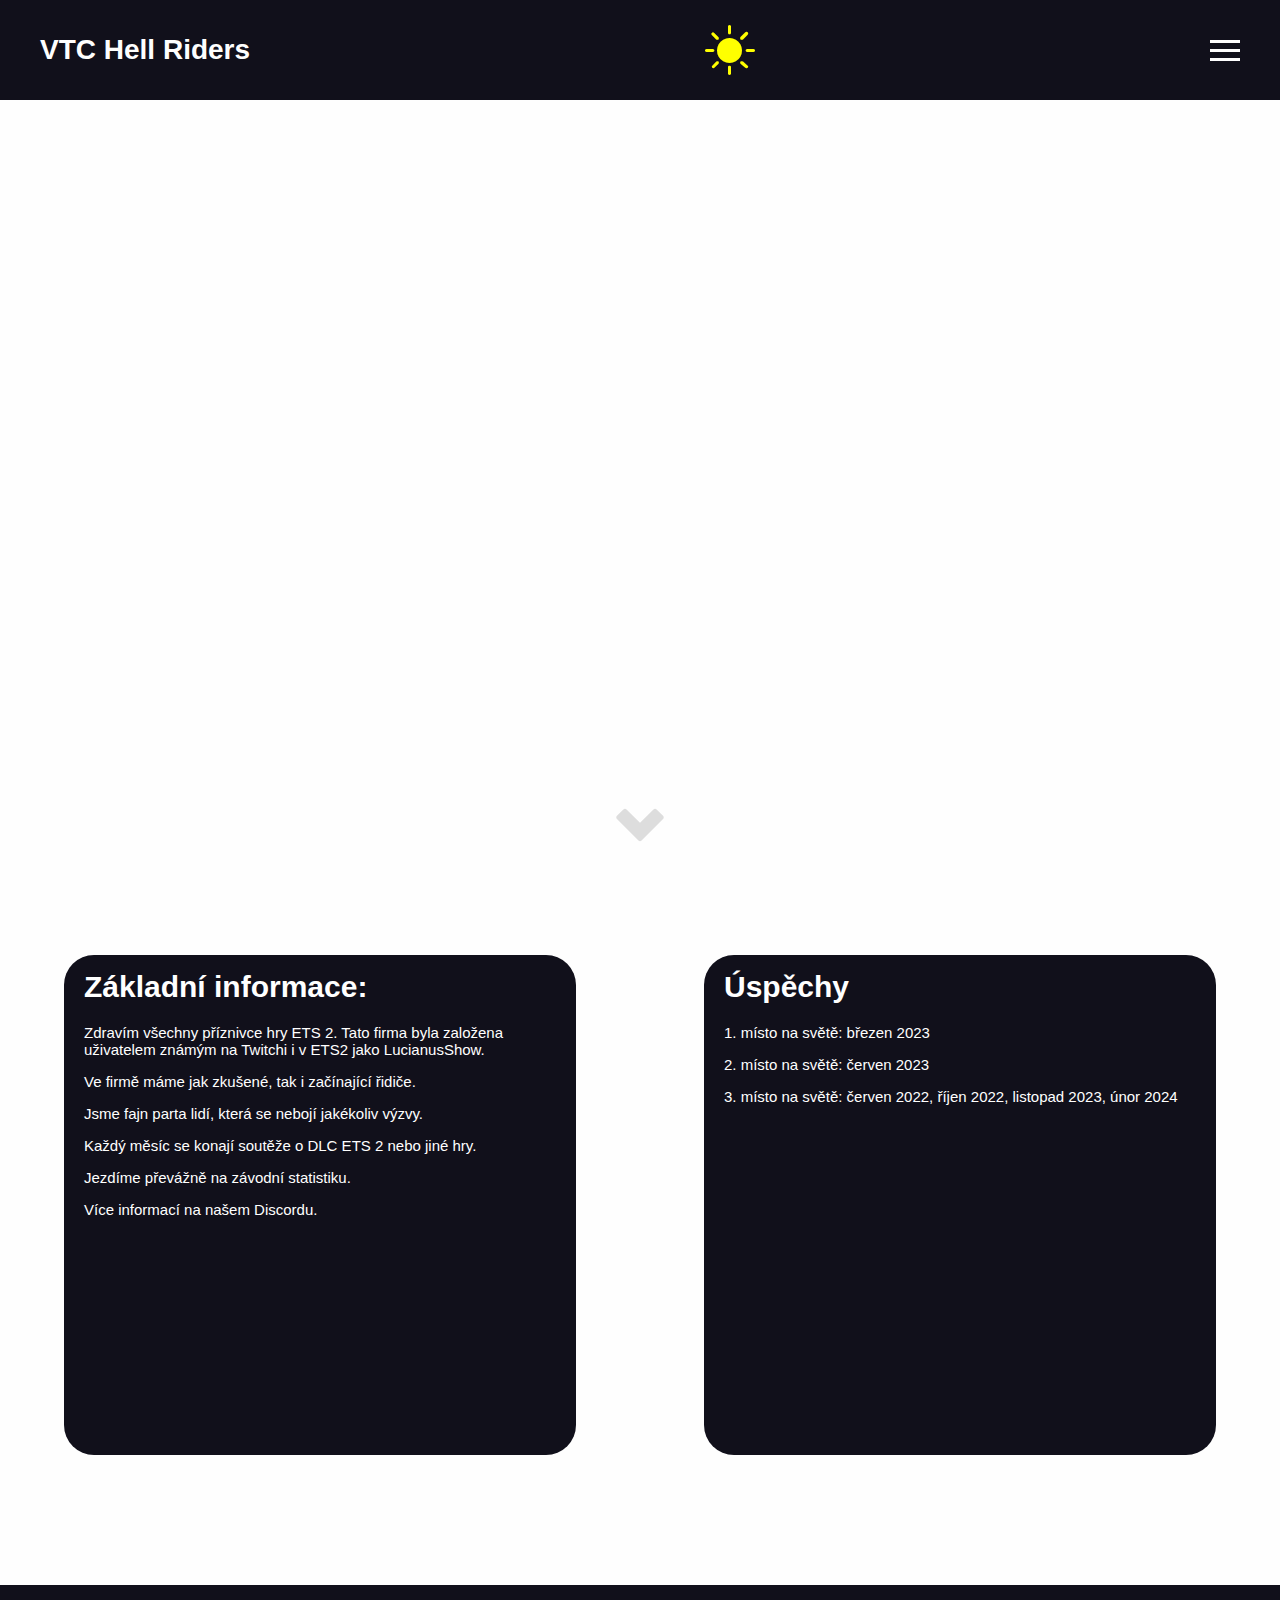
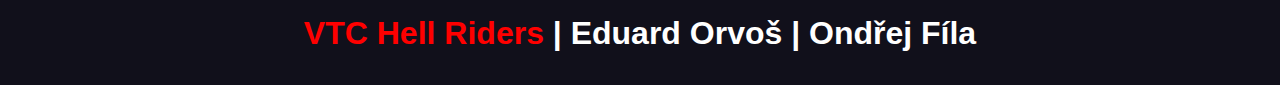
<file: index.html>
<!DOCTYPE html>
<html lang="cz">
<head>
    <meta charset="UTF-8">
    <meta http-equiv="X-UA-Compatible" content="IE=edge">
    <meta name="viewport" content="width=device-width, initial-scale=1.0">
    <link rel="stylesheet" href="./web/css/index.css">
    <link rel="stylesheet" href="./web/css/menu.css">
    <link rel="stylesheet" href="./web/css/animation.css">
    <link rel="stylesheet" href="https://cdn.jsdelivr.net/npm/bootstrap-icons@1.3.0/font/bootstrap-icons.css" />
    <link rel="shortcut icon" href="./web/logos/logovtc.gif" type="image/x-icon">
    <title>VTC Hell Riders</title>
</head>
<body>
    <header>
        <div class="logo"><a href="index.html">VTC Hell Riders</a></div>
        <i class="bi-brightness-high-fill" id="toggleDark"></i>
            <div class="hamburger">
                <div class="line"></div>
                <div class="line"></div>
                <div class="line"></div>
            </div>
            <nav class="nav-bar">
                <ul>
                    <li><a class="active" href="index.html">Úvod</a></li>
                    <li><a href="pravidla.html">Pravidla</a></li>
                    <li><a href="konvoje.html">Konvoje</a></li>
                    <li><a href="kontakty.html">Kontakty</a></li>
                    <li><a href="nabor.html">Nábor</a></li>
                    <div class="cara">
                        <li><a href="galerie.html">Galerie</a></li>
                        <li class="odkaz"><a href="https://discord.gg/nJ6tbtjbPx"><img src="./web/logos/discord.svg"></a></li>
                    </div>
                    <li><a href="https://www.instagram.com/vtc_hell_riders/"><img src="./web/logos/instagram.svg"></a></li>
                    <li><a href="https://trucksbook.eu/company/133784"><img class="tb" src="./web/logos/trucksbook.png"></img></a></li>
                    <li><a href="https://www.twitch.tv/lucianusshow"><img src="./web/logos/twitch.svg"></a></li>
                    <li><a href="https://www.youtube.com/@lucianusshow2942"><img src="./web/logos/youtube.svg"></a></li>
                    <li><a href="https://truckersmp.com/vtc/56889"><img class="tmp" src="./web/logos/tmp.png"></a></li>
                </ul>
            </nav>
    </header>


    <div class="arrow bounce"></div>
        <div class="konvoje" >
            <div class="animace" style="display: none;">
                    <img src="./web/animationFrames/animation1.png">
                    <img src="./web/animationFrames/animation2.jpg">
                    <img src="./web/animationFrames/animation3.jpg">
                    <img src="./web/animationFrames/animation4.png">
                    <img src="./web/animationFrames/animation5.jpg">
            </div>
        </div>

    <div id="flexWrap">
        <div id="firstWrap">
            <div id="informations">
                <h1 class="title">Základní informace: </h1>
                <p>Zdravím všechny příznivce hry ETS 2. Tato firma byla založena uživatelem známým na Twitchi i v ETS2 jako LucianusShow.</p>
                <p>Ve firmě máme jak zkušené, tak i začínající řidiče.</p>
                <p>Jsme fajn parta lidí, která se nebojí jakékoliv výzvy.</p>
                <p>Každý měsíc se konají soutěže o DLC ETS 2 nebo jiné hry.</p>
                <p>Jezdíme převážně na závodní statistiku.</p>
                <p>Více informací na našem Discordu.</p>
            </div>
        </div>
    
        <div id="secondWrap">
            <div id="achievements">
                <h1 class="title">Úspěchy</h1>
                <p>1. místo na světě: březen 2023</p>
                <p>2. místo na světě: červen 2023</p>
                <p>3. místo na světě: červen 2022, říjen 2022, listopad 2023, únor 2024</p>
            </div>
        </div>
    </div>

    <footer id="footer">
        <div>
            <h1 id="footerTitle"><a href="https://trucksbook.eu/company/133784"><span id="odkaz">VTC Hell Riders</span></a> | Eduard Orvoš | Ondřej Fíla</h1>
        </div>
    </footer>
    <script src="./web/js/main.js"></script>
    <script src="./web/js/index.js"></script>
</body>
</html>
</file>
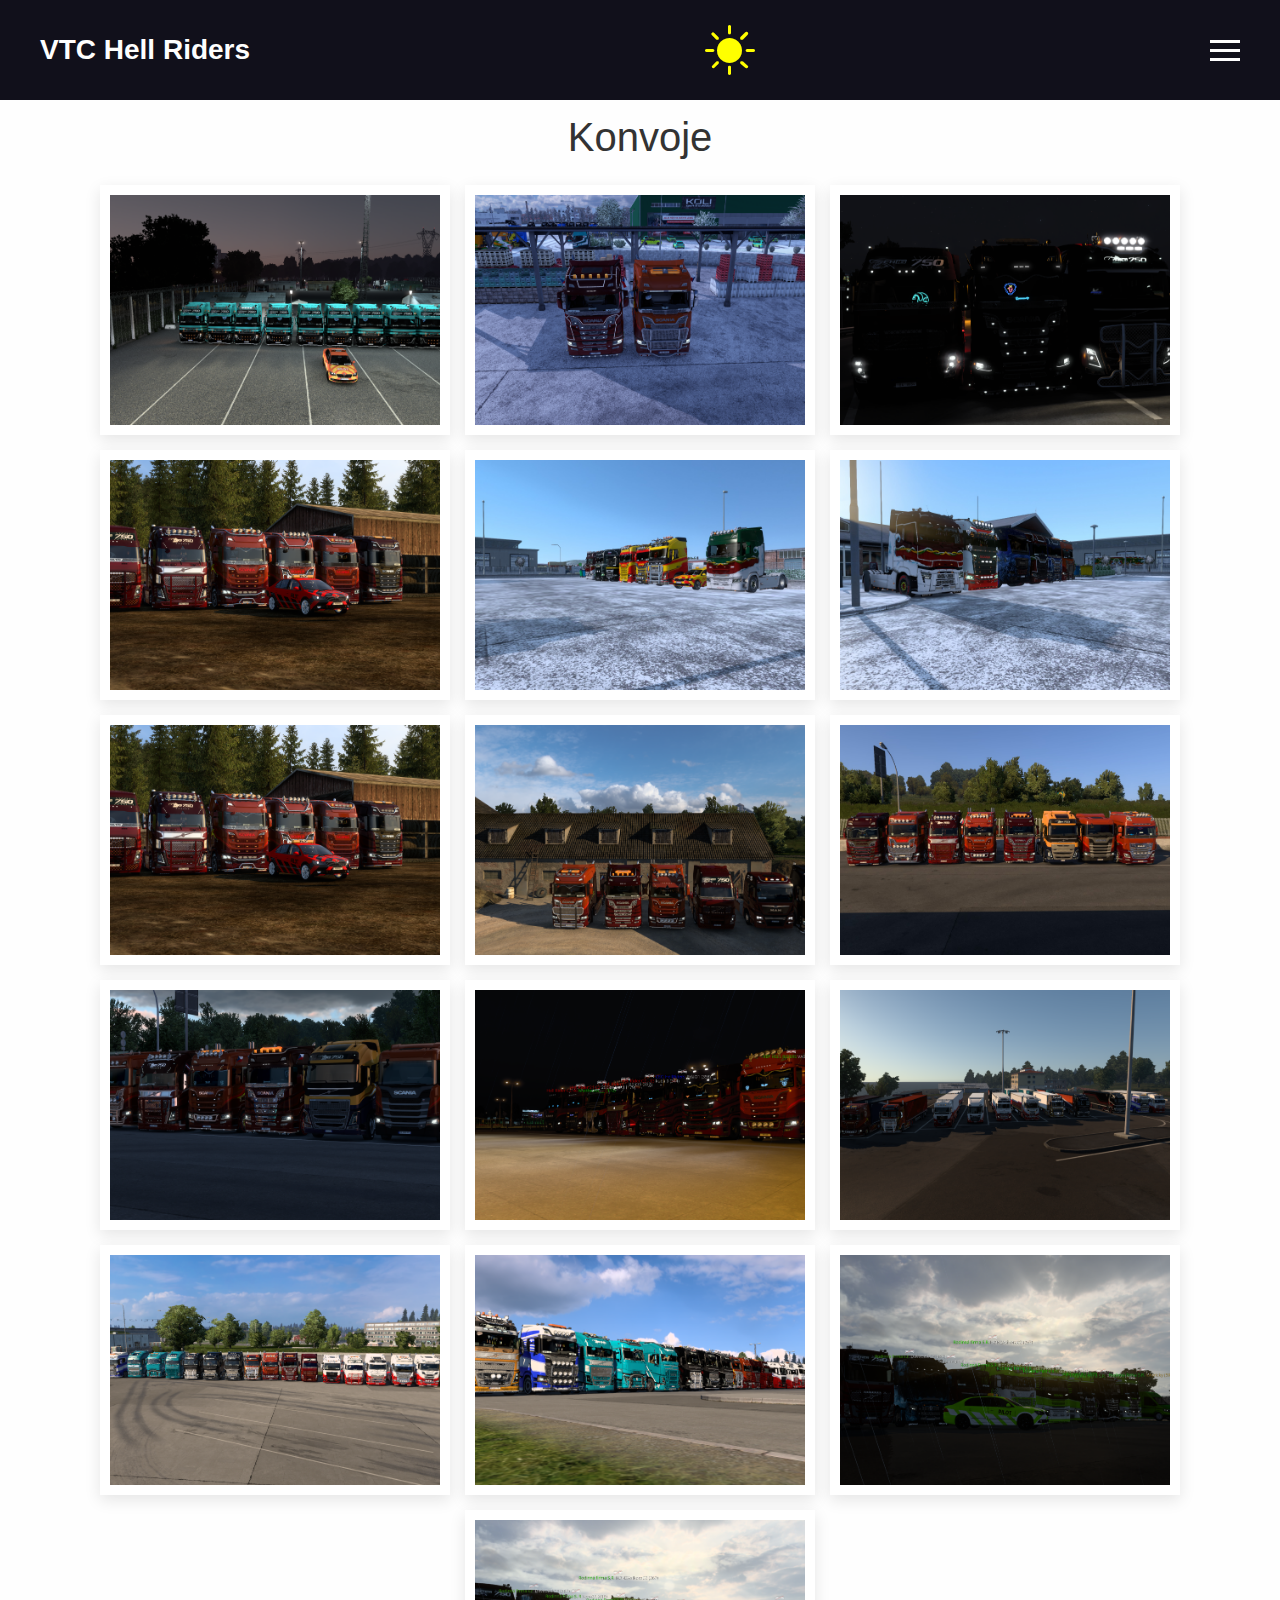
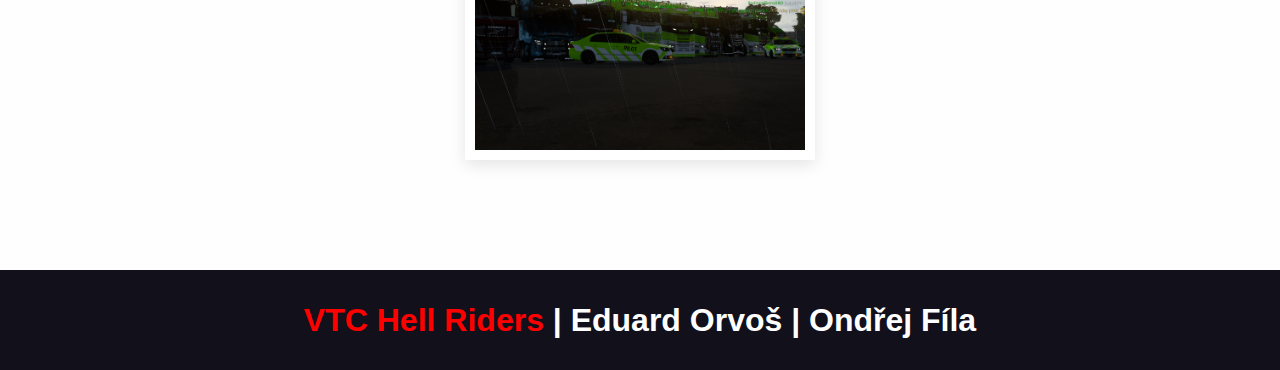
<file: galerie.html>
<!DOCTYPE html>
<html lang="cz">
<head>
    <meta charset="UTF-8">
    <meta http-equiv="X-UA-Compatible" content="IE=edge">
    <meta name="viewport" content="width=device-width, initial-scale=1.0">
    <link rel="stylesheet" href="./web/css/galerie.css">
    <link rel="stylesheet" href="./web/css/menu.css">
    <link rel="stylesheet" href="https://cdn.jsdelivr.net/npm/bootstrap-icons@1.3.0/font/bootstrap-icons.css" />
    <link rel="shortcut icon" href="./web/logos/logovtc.gif" type="image/x-icon">
    <title>Galerie</title>
    <!--End of head-->
</head>
<body>
    <!--Start of menu-->
    <header>
        <div class="logo"><a href="index.html">VTC Hell Riders</a></div>
        <i class="bi-brightness-high-fill" id="toggleDark"></i>
        <div class="hamburger">
            <div class="line"></div>
            <div class="line"></div>
            <div class="line"></div>
            </div>
            <nav class="nav-bar">
                <ul>
                    <li><a href="index.html">Úvod</a></li>
                    <li><a href="pravidla.html">Pravidla</a></li>
                    <li><a href="konvoje.html">Konvoje</a></li>
                    <li><a href="kontakty.html">Kontakty</a></li>
                    <li><a href="nabor.html">Nábor</a></li>
                    <div class="cara">
                        <li><a href="galerie.html">Galerie</a></li>
                        <li class="odkaz"><a href="https://discord.gg/nJ6tbtjbPx"><img src="./web/logos/discord.svg"></a></li>
                    </div>
                    <li><a href="https://www.instagram.com/vtc_hell_riders/"><img src="./web/logos/instagram.svg"></a></li>
                    <li><a href="https://trucksbook.eu/company/133784"><img class="tb" src="./web/logos/trucksbook.png"></img></a></li>
                    <li><a href="https://www.twitch.tv/lucianusshow"><img src="./web/logos/twitch.svg"></a></li>
                    <li><a href="https://www.youtube.com/@lucianusshow2942"><img src="./web/logos/youtube.svg"></a></li>
                    <li><a href="https://truckersmp.com/vtc/56889"><img class="tmp" src="./web/logos/tmp.png"></a></li>
                </ul>
            </nav>
    </header>
    <!--End of menu-->
     <!--Start of main part-->
     <div class="container">
        <h1 id="nadpis">Konvoje</h1>
        <div class="image-container">
            <div class="image"><img src="./web/img/itvtc.png"></div>
            <div class="image"><img src="./web/img/itvtc konvoj.png"></div>
            <div class="image"><img src="./web/img/konvoj 10.12.png"></div>
            <div class="image"><img src="./web/img/konvoj 11.2.png"></div>
            <div class="image"><img src="./web/img/konvoj 22.12_2.jpg"></div>
            <div class="image"><img src="./web/img/konvoj 22.12_3.jpg"></div>
            <div class="image"><img src="./web/img/konvoj 11.2.png"></div>
            <div class="image"><img src="./web/img/konvoj 23.2.png"></div>
            <div class="image"><img src="./web/img/konvoj_1.3.jpg"></div>
            <div class="image"><img src="./web/img/konvoj 1.3_4.jpg"></div>
            <div class="image"><img src="./web/img/konvoj 1.3_3.jpg"></div>
            <div class="image"><img src="./web/img/konvoj 10.3.png"></div>
            <div class="image"><img src="./web/img/konvoj 10.3_2.png"></div>
            <div class="image"><img src="./web/img/konvoj 10.3_3.png"></div>
            <div class="image"><img src="./web/img/konvoj 23.3_1.png"></div>
            <div class="image"><img src="./web/img/konvoj 23.3_2.png"></div>
        </div>
        <div class="popup-image">
            
            <span>&times;</span>
            <img src="./web/img/itvtc.png">
            
            <div class="sipka">
                <button class="left" id="prevBtn"><i class="bi bi-arrow-left"></i></button>
                <button class="right" id="nextBtn"><i class="bi bi-arrow-right"></i></button>

        </div>
        </div>
    </div>
<footer id="footer">
    <div>
        <h1 id="footerTitle"><a href="https://trucksbook.eu/company/133784"><span id="odkaz">VTC Hell Riders</span></a> | Eduard Orvoš | Ondřej Fíla</h1>
    </div>
</footer>
    <script src="./web/js/main.js"></script>
    <script src="./web/js/galerie.js"></script>
    <script src="./web/js/click.js"></script>
<!--End of main part-->
</body>
</html>
</file>
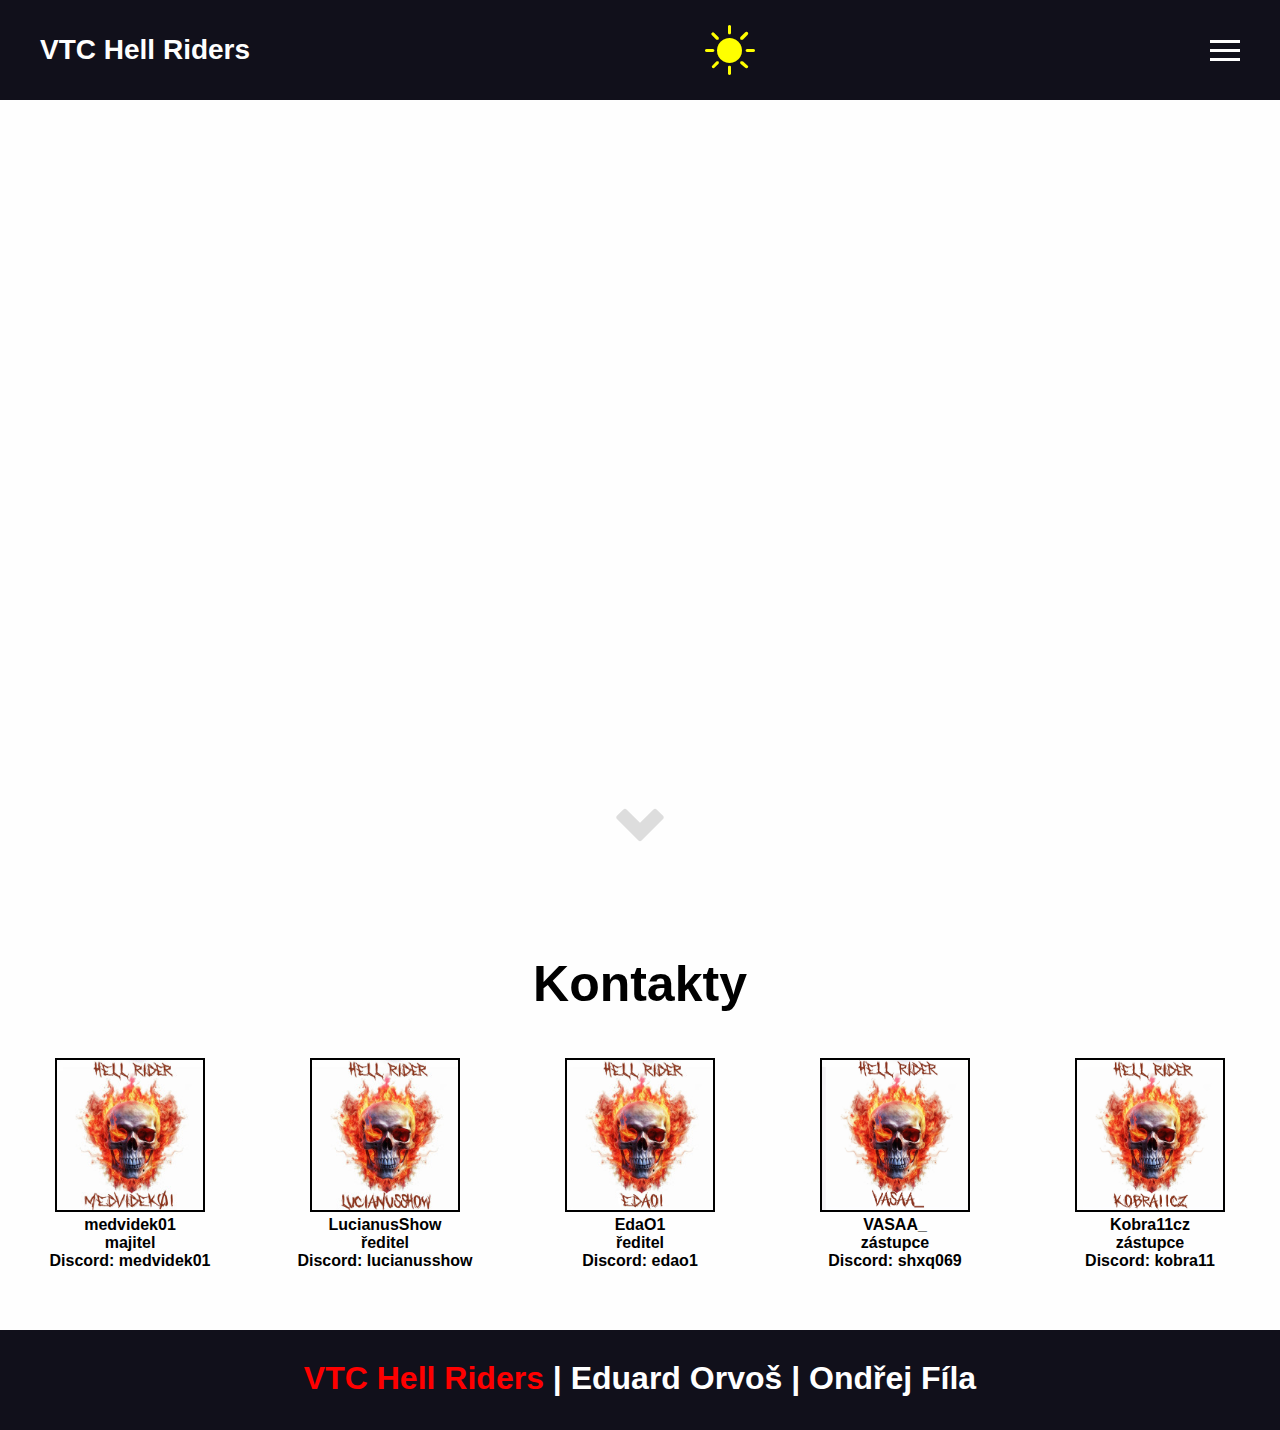
<file: kontakty.html>
<!DOCTYPE html>
<html lang="cz">
<head>
    <meta charset="UTF-8">
    <meta http-equiv="X-UA-Compatible" content="IE=edge">
    <meta name="viewport" content="width=device-width, initial-scale=1.0">
    <link rel="stylesheet" href="./web/css/kontakty.css">
    <link rel="stylesheet" href="./web/css/menu.css">
    <link rel="stylesheet" href="./web/css/animation.css">
    <link rel="stylesheet" href="https://cdn.jsdelivr.net/npm/bootstrap-icons@1.3.0/font/bootstrap-icons.css" />
    <link rel="shortcut icon" href="./web/logos/logovtc.gif" type="image/x-icon">
    <title>Kontakty</title>
    <!--End of head-->
</head>
<body>
    <!--Start of menu-->
    <header>
        <div class="logo"><a href="index.html">VTC Hell Riders</a></div>
        <i class="bi-brightness-high-fill" id="toggleDark"></i>
        <div class="hamburger">
            <div class="line"></div>
            <div class="line"></div>
            <div class="line"></div>
            </div>
            <nav class="nav-bar">
                <ul>
                    <li><a href="index.html">Úvod</a></li>
                    <li><a href="pravidla.html">Pravidla</a></li>
                    <li><a href="konvoje.html">Konvoje</a></li>
                    <li><a href="kontakty.html">Kontakty</a></li>
                    <li><a href="nabor.html">Nábor</a></li>
                    <div class="cara">
                        <li><a href="galerie.html">Galerie</a></li>
                        <li class="odkaz"><a href="https://discord.gg/nJ6tbtjbPx"><img src="./web/logos/discord.svg"></a></li>
                    </div>
                    <li><a href="https://www.instagram.com/vtc_hell_riders/"><img src="./web/logos/instagram.svg"></a></li>
                    <li><a href="https://trucksbook.eu/company/133784"><img class="tb" src="./web/logos/trucksbook.png"></img></a></li>
                    <li><a href="https://www.twitch.tv/lucianusshow"><img src="./web/logos/twitch.svg"></a></li>
                    <li><a href="https://www.youtube.com/@lucianusshow2942"><img src="./web/logos/youtube.svg"></a></li>
                    <li><a href="https://truckersmp.com/vtc/56889"><img class="tmp" src="./web/logos/tmp.png"></a></li>
                </ul>
            </nav>
        </div>
    </header>
     <div class="arrow bounce"></div>
     <div class="konvoje">
         <div class="animace" style="display: none;">
            <img src="./web/animationFrames/animation1.png">
            <img src="./web/animationFrames/animation2.jpg">
            <img src="./web/animationFrames/animation3.jpg">
            <img src="./web/animationFrames/animation4.png">
            <img src="./web/animationFrames/animation5.jpg">
        </div>
      </div>
        <h1 class="nadpis" id="nadpis">Kontakty</h1>
        <div class="kontakty">
            <div class="medvidek" id="first">
                <img class="foto" src="./web/profiles/medvidek01.png" alt="reditel">
                <p>medvidek01</p>
                <p>majitel</p>
                <p>Discord: medvidek01</p>
            </div>

            <div class="lucian" id="second">
                <img class="foto" src="./web/profiles/lucian.png" alt="reditel">
                <p>LucianusShow</p>
                <p>ředitel</p>
                <p>Discord: lucianusshow</p>
            </div>

            <div class="eda" id="third">
                <img  class="foto" src="./web/profiles/EdaO1.PNG" alt="">
                <p>EdaO1</p>
                <p>ředitel</p>
                <p>Discord: edao1</p>
            </div>
            <div class="vasa" id="fourth">
                <img class="foto" src="./web/profiles/VASAA_.png" alt="zástupce">
                <p>VASAA_</p>
                <p>zástupce</p>
                <p>Discord: shxq069</p>
            </div>
            <div class="alan" id="fifth">
                <img class="foto" src="web/profiles/Kobra11cz.jpg" alt="zástupce">
                <p>Kobra11cz</p>
                <p>zástupce</p>
                <p>Discord: kobra11</p>
            </div>
        </div>

        <footer id="footer">
            <div>
                <h1 id="footerTitle"><a href="https://trucksbook.eu/company/133784"><span id="odkaz">VTC Hell Riders</span></a> | Eduard Orvoš | Ondřej Fíla</h1>
            </div>
        </footer>
        <script src="./web/js/main.js"></script>
        <script src="./web/js/kontakty.js"></script>
    <!--End of main part-->
</body>
</html>
</file>
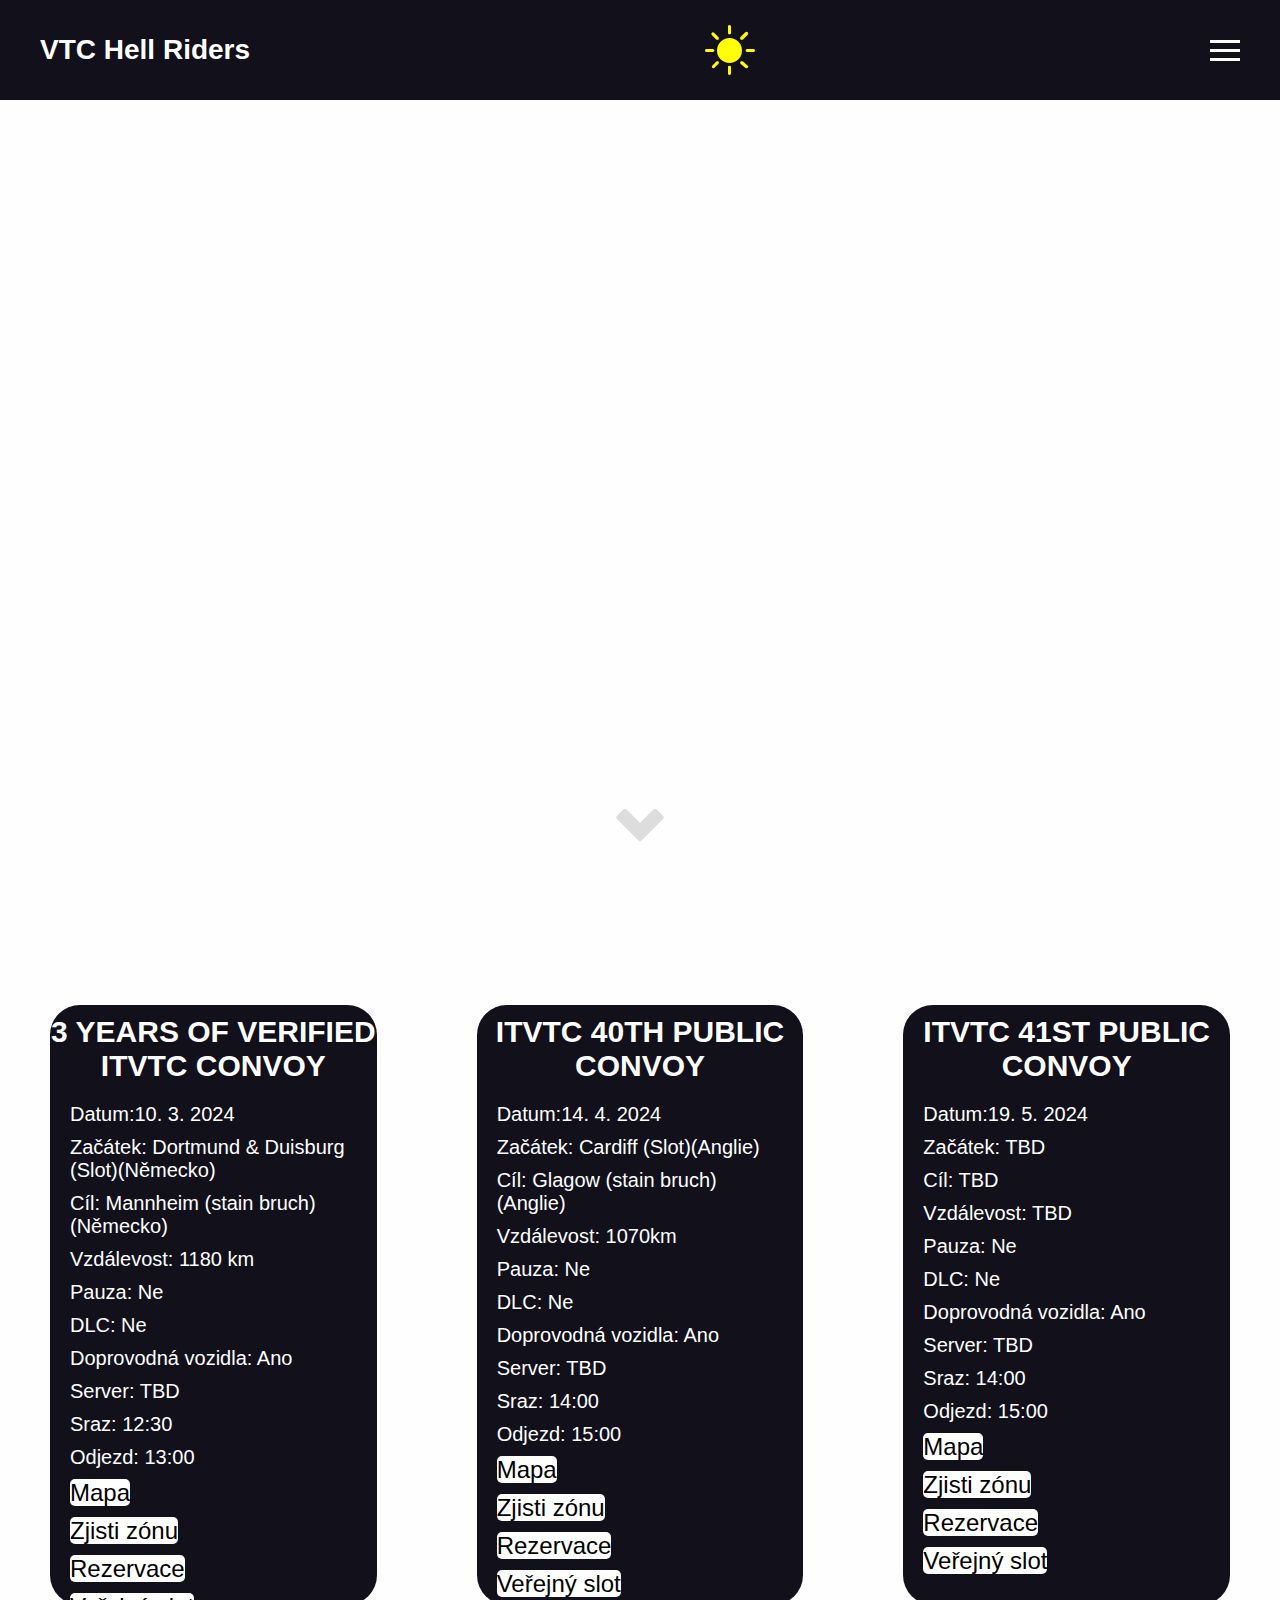
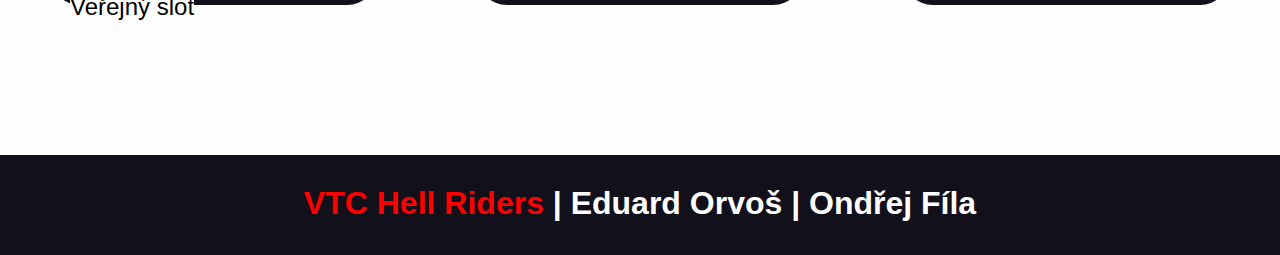
<file: konvoje.html>
<!DOCTYPE html>
<html lang="cz">
<head>
    <meta charset="UTF-8">
    <meta name="viewport" content="width=device-width, initial-scale=1.0">
    <link rel="stylesheet" href="./web/css/konvoje.css">
    <link rel="stylesheet" href="./web/css/menu.css">
    <link rel="stylesheet" href="./web/css/animation.css">
    <link rel="stylesheet" href="https://cdn.jsdelivr.net/npm/bootstrap-icons@1.3.0/font/bootstrap-icons.css" />
    <link rel="shortcut icon" href="./web/logos/logovtc.gif" type="image/x-icon">
    <title>Konvoje</title>
</head>
<body>
    <header>
        <div class="logo"><a href="index.html">VTC Hell Riders</a></div>
        <i class="bi-brightness-high-fill" id="toggleDark"></i>
        <div class="hamburger">
            <div class="line"></div>
            <div class="line"></div>
            <div class="line"></div>
            </div>
            <nav class="nav-bar">
                <ul>
                    <li><a href="index.html">Úvod</a></li>
                    <li><a href="pravidla.html">Pravidla</a></li>
                    <li><a class="active" href="konvoje.html">Konvoje</a></li>
                    <li><a href="kontakty.html">Kontakty</a></li>
                    <li><a href="nabor.html">Nábor</a></li>
                    <div class="cara">
                        <li><a href="galerie.html">Galerie</a></li>
                        <li class="odkaz"><a href="https://discord.gg/nJ6tbtjbPx"><img src="./web/logos/discord.svg"></a></li>
                    </div>
        <li><a href="https://www.instagram.com/vtc_hell_riders/"><img src="./web/logos/instagram.svg"></a></li>
        <li><a href="https://trucksbook.eu/company/133784"><img class="tb" src="./web/logos/trucksbook.png"></img></a></li>
        <li><a href="https://www.twitch.tv/lucianusshow"><img src="./web/logos/twitch.svg"></a></li>
        <li><a href="https://www.youtube.com/@lucianusshow2942"><img src="./web/logos/youtube.svg"></a></li>
        <li><a href="https://truckersmp.com/vtc/56889"><img class="tmp" src="./web/logos/tmp.png"></a></li>
            </ul>
            </nav>
        </div>
    </header>
     <div class="arrow bounce"></div>
     <div class="konvoje" >
         <div class="animace" style="display: none;">
            <img src="./web/animationFrames/animation1.png">
            <img src="./web/animationFrames/animation2.jpg">
            <img src="./web/animationFrames/animation3.jpg">
            <img src="./web/animationFrames/animation4.png">
            <img src="./web/animationFrames/animation5.jpg">
         </div>
     </div>
    <div id="main">
        <div id="info1">
            <h1>3 YEARS OF VERIFIED ITVTC CONVOY</h1>
            <p>Datum:10. 3. 2024</p>
            <p>Začátek: Dortmund & Duisburg (Slot)(Německo)</p>
            <p>Cíl: Mannheim (stain bruch)(Německo)</p>
            <p>Vzdálevost: 1180 km</p>
            <p>Pauza: Ne</p>
            <p>DLC: Ne</p>
            <p>Doprovodná vozidla: Ano</p>
            <p>Server: TBD</p>
            <p>Sraz: 12:30</p>
            <p>Odjezd: 13:00</p>
            <p><a class="info" href="https://truckersmp.com/events/19428">Mapa</a></p>
            <p><a class="zona" href="https://notime.zone/NmWJtQqKG9WZe">Zjisti zónu</a></p>
            <p><a class="rezervace" href="https://hub.indiantruckers.company/slots/5">Rezervace</a></p>
            <p><a class="rezervace" href="https://i.imgur.com/EmrrtC7.jpg">Veřejný slot</a></p>
        </div>
        <div id="info2">
            <h1>ITVTC 40TH PUBLIC CONVOY</h1>
            <p>Datum:14. 4. 2024</p>
            <p>Začátek: Cardiff (Slot)(Anglie)</p>
            <p>Cíl: Glagow (stain bruch)(Anglie)</p>
            <p>Vzdálevost: 1070km</p>
            <p>Pauza: Ne</p>
            <p>DLC: Ne</p>
            <p>Doprovodná vozidla: Ano</p>
            <p>Server: TBD</p>
            <p>Sraz: 14:00</p>
            <p>Odjezd: 15:00</p>
            <p><a class="info" href="https://truckersmp.com/events/19429">Mapa</a></p>
            <p><a class="zona" href="https://notime.zone/NkUljFgxtYfqb">Zjisti zónu</a></p>
            <p><a class="rezervace" href="https://truckersmp.com/events/TBD">Rezervace</a></p>
            <p><a class="rezervace" href="https://truckersmp.com/events/TBD">Veřejný slot</a></p>
        </div>
        <div id="info3">
            <h1>ITVTC 41ST PUBLIC CONVOY</h1>
            <p>Datum:19. 5. 2024</p>
            <p>Začátek: TBD</p>
            <p>Cíl: TBD</p>
            <p>Vzdálevost: TBD</p>
            <p>Pauza: Ne</p>
            <p>DLC: Ne</p>
            <p>Doprovodná vozidla: Ano</p>
            <p>Server: TBD</p>
            <p>Sraz: 14:00</p>
            <p>Odjezd: 15:00</p>
            <p><a class="info" href="https://truckersmp.com/events/19432">Mapa</a></p>
            <p><a class="zona" href="https://notime.zone/NkV-vrMIVHO3O">Zjisti zónu</a></p>
            <p><a class="rezervace" href="https://truckersmp.com/events/TBD">Rezervace</a></p>
            <p><a class="rezervace" href="https://truckersmp.com/events/TBD">Veřejný slot</a></p>
        </div>
    </div>
         
    <footer id="footer">
        <div>
            <h1 id="footerTitle"><a id="odkaz" href="https://trucksbook.eu/company/133784">VTC Hell Riders</a> | Eduard Orvoš | Ondřej Fíla</h1>
        </div>
    </footer>
    <script src="./web/js/main.js"></script>
    <script src="./web/js/konvoje.js"></script>
</html>
</file>
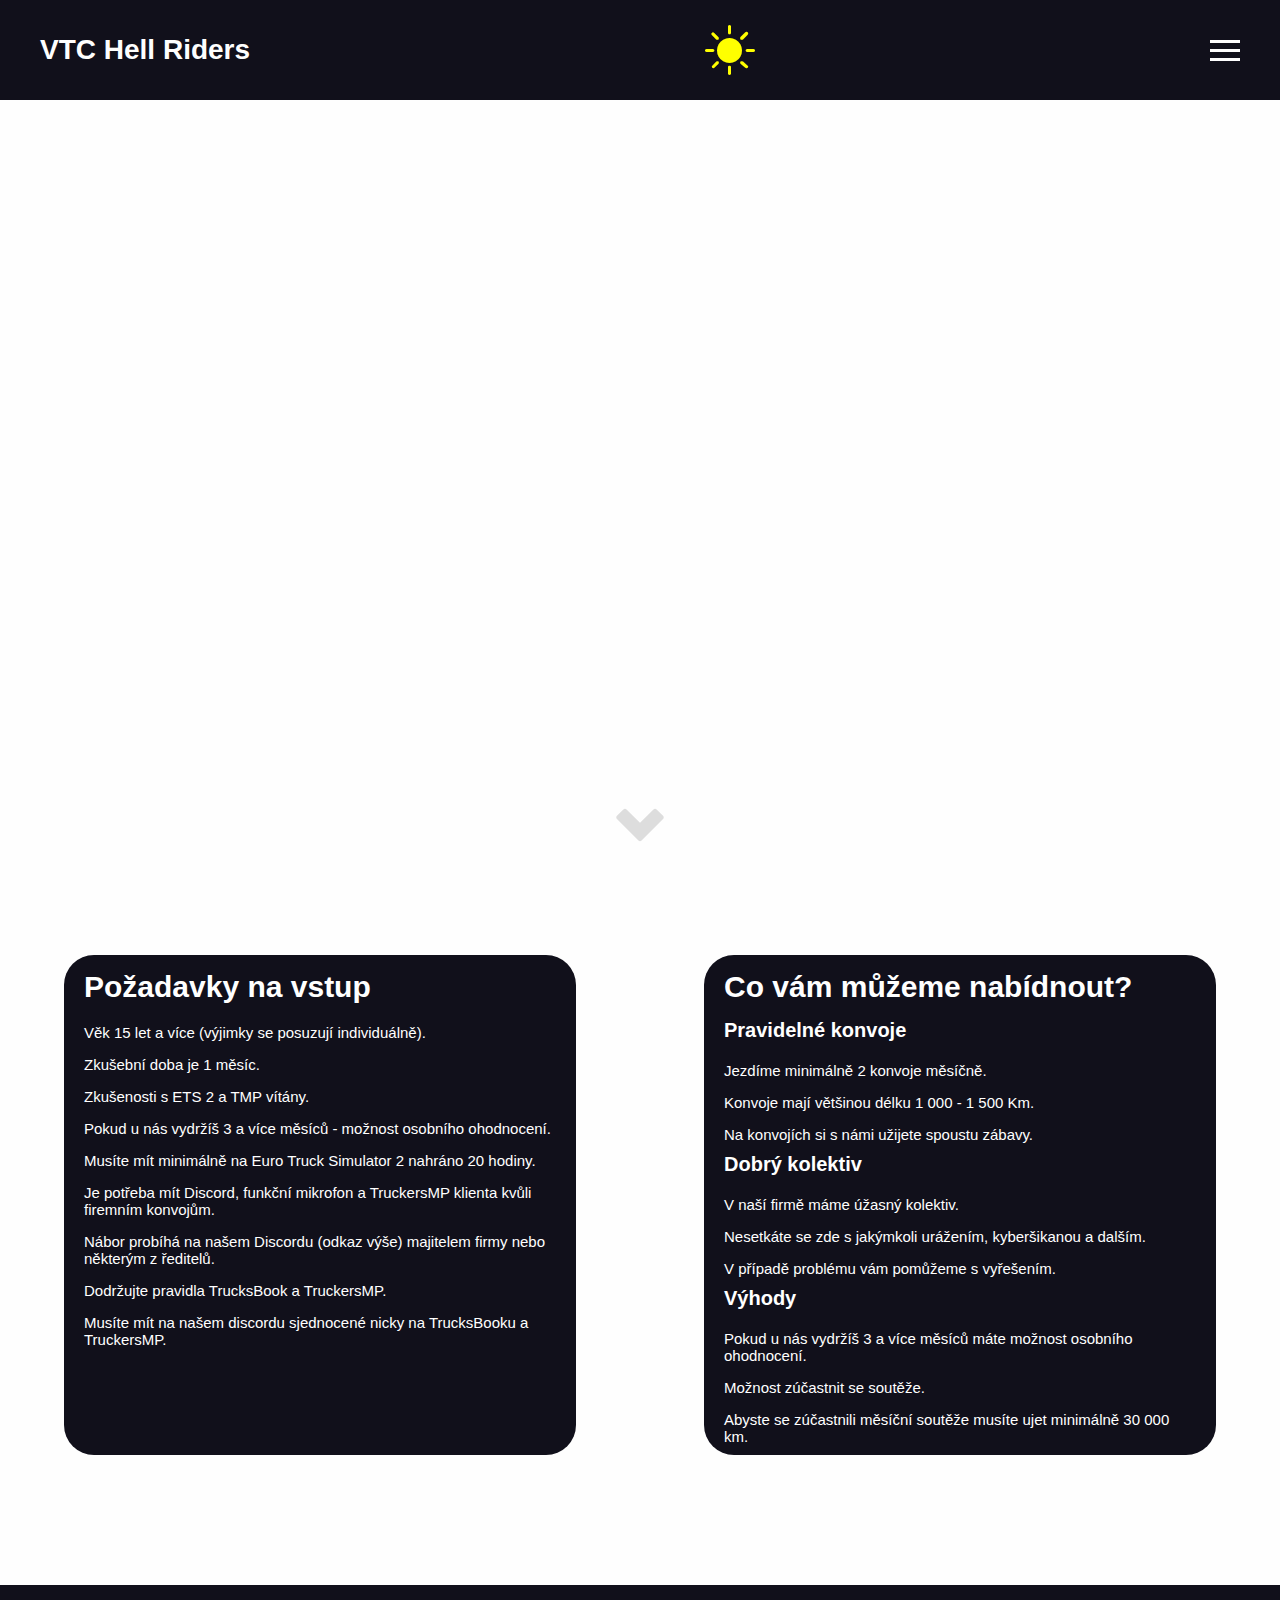
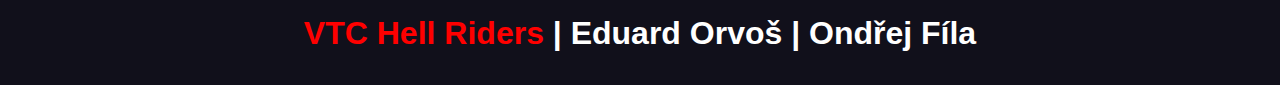
<file: nabor.html>
<!DOCTYPE html>
<html lang="cz">
<head>
    <meta charset="UTF-8">
    <meta http-equiv="X-UA-Compatible" content="IE=edge">
    <meta name="viewport" content="width=device-width, initial-scale=1.0">
    <link rel="stylesheet" href="./web/css/nabor.css">
    <link rel="stylesheet" href="./web/css/menu.css">
    <link rel="stylesheet" href="./web/css/animation.css">
    <link rel="stylesheet" href="https://cdn.jsdelivr.net/npm/bootstrap-icons@1.3.0/font/bootstrap-icons.css" />
    <link rel="shortcut icon" href="./web/logos/logovtc.gif" type="image/x-icon">
    <title>VTC Hell Riders</title>
</head>
<body>
    <header>
        <div class="logo"><a href="index.html">VTC Hell Riders</a></div>
        <i class="bi-brightness-high-fill" id="toggleDark"></i>
            <div class="hamburger">
                <div class="line"></div>
                <div class="line"></div>
                <div class="line"></div>
            </div>
            <nav class="nav-bar">
                <ul>
                    <li><a href="index.html">Úvod</a></li>
                    <li><a href="pravidla.html">Pravidla</a></li>
                    <li><a href="konvoje.html">Konvoje</a></li>
                    <li><a href="kontakty.html">Kontakty</a></li>
                    <li><a class="active" href="nabor.html">Nábor</a></li>
                    <div class="cara">
                        <li><a href="galerie.html">Galerie</a></li>
                        <li class="odkaz"><a href="https://discord.gg/nJ6tbtjbPx"><img src="./web/logos/discord.svg"></a></li>
                    </div>
                    <li><a href="https://www.instagram.com/vtc_hell_riders/"><img src="./web/logos/instagram.svg"></a></li>
                    <li><a href="https://trucksbook.eu/company/133784"><img class="tb" src="./web/logos/trucksbook.png"></img></a></li>
                    <li><a href="https://www.twitch.tv/lucianusshow"><img src="./web/logos/twitch.svg"></a></li>
                    <li><a href="https://www.youtube.com/@lucianusshow2942"><img src="./web/logos/youtube.svg"></a></li>
                    <li><a href="https://truckersmp.com/vtc/56889"><img class="tmp" src="./web/logos/tmp.png"></a></li>
                </ul>
            </nav>
    </header>


    <div class="arrow bounce"></div>
        <div class="konvoje" >
            <div class="animace" style="display: none;">
                    <img src="./web/animationFrames/animation1.png">
                    <img src="./web/animationFrames/animation2.jpg">
                    <img src="./web/animationFrames/animation3.jpg">
                    <img src="./web/animationFrames/animation4.png">
                    <img src="./web/animationFrames/animation5.jpg">
            </div>
        </div>
        <div id="flexWrap">
            <div id="firstWrap">
                <div id="requirements">
                    <h1 class="title">Požadavky na vstup</h1>
                    <p>Věk 15 let a více (výjimky se posuzují individuálně).</p>
                    <p>Zkušební doba je 1 měsíc.</p>
                    <p>Zkušenosti s ETS 2 a TMP vítány.</p>
                    <p>Pokud u nás vydržíš 3 a více měsíců - možnost osobního ohodnocení.</p>
                    <p>Musíte mít minimálně na Euro Truck Simulator 2 nahráno 20 hodiny.</p>
                    <p>Je potřeba mít Discord, funkční mikrofon a TruckersMP klienta kvůli firemním konvojům.</p>
                    <p>Nábor probíhá na našem Discordu (odkaz výše) majitelem firmy nebo některým z ředitelů.</p>
                    <p>Dodržujte pravidla TrucksBook a TruckersMP.</p>
                    <p>Musíte mít na našem discordu sjednocené nicky na TrucksBooku a TruckersMP.</p>
                </div>
            </div>
        
            <div id="secondWrap">
                <div id="offers">
                    <h1 class="title">Co vám můžeme nabídnout?</h1>
            
                    <h2 class="secondTitle">Pravidelné konvoje</h2>
                    <p>Jezdíme minimálně 2 konvoje měsíčně.</p>
                    <p>Konvoje mají většinou délku 1 000 - 1 500 Km.</p>
                    <p>Na konvojích si s námi užijete spoustu zábavy.</p>
            
                    <h2 class="secondTitle">Dobrý kolektiv</h2>
                    <p>V naší firmě máme úžasný kolektiv.</p>
                    <p>Nesetkáte se zde s jakýmkoli urážením, kyberšikanou a dalším.</p>
                    <p>V případě problému vám pomůžeme s vyřešením.</p>
    
                    <h2 class="secondTitle">Výhody</h2>
                    <p>Pokud u nás vydržíš 3 a více měsíců máte možnost osobního ohodnocení.</p>
                    <p>Možnost zúčastnit se soutěže. </p>
                    <p>Abyste se zúčastnili měsíční soutěže musíte ujet minimálně 30 000 km.</p>
                </div>
            </div>
        </div>
        <footer id="footer">
            <div>
                <h1 id="footerTitle"><a href="https://trucksbook.eu/company/133784"><span id="odkaz">VTC Hell Riders</span></a> | Eduard Orvoš | Ondřej Fíla</h1>
            </div>
        </footer>
    <script src="./web/js/main.js"></script>
    <script src="./web/js/nabor.js"></script>
</body>
</html>
</file>
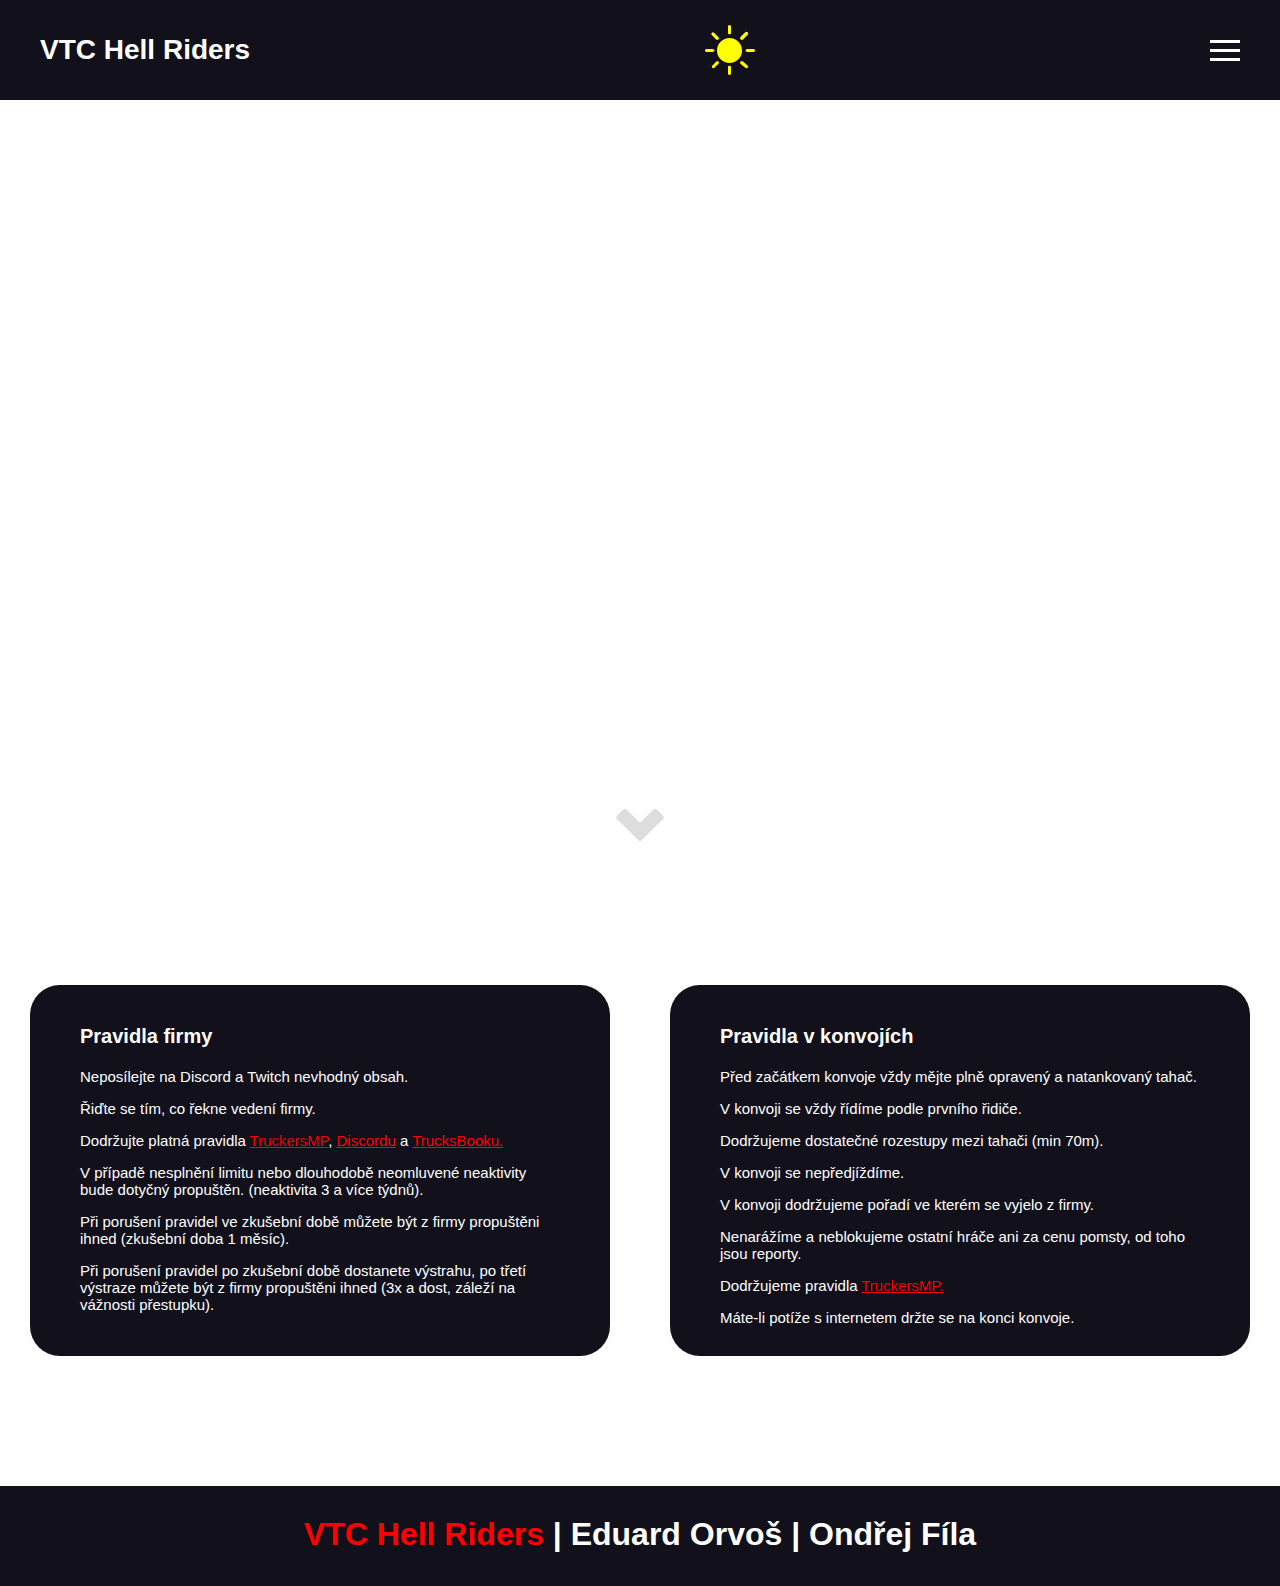
<file: pravidla.html>
<!DOCTYPE html>
<html lang="cz">
<head>
    <meta charset="UTF-8">
    <meta http-equiv="X-UA-Compatible" content="IE=edge">
    <meta name="viewport" content="width=device-width, initial-scale=1.0">
    <link rel="stylesheet" href="./web/css/pravidla.css">
    <link rel="stylesheet" href="./web/css/menu.css">
    <link rel="stylesheet" href="./web/css/animation.css">
    <link rel="stylesheet" href="https://cdn.jsdelivr.net/npm/bootstrap-icons@1.3.0/font/bootstrap-icons.css" />
    <link rel="shortcut icon" href="./web/logos/logovtc.gif" type="image/x-icon">
    <title>Pravidla</title>
    <!--End of head-->
</head>
<body>
    <!--Start of menu-->
    <header>
        <div class="logo"><a href="index.html">VTC Hell Riders</a></div>
        <i class="bi-brightness-high-fill" id="toggleDark"></i>
        <div class="hamburger">
            <div class="line"></div>
            <div class="line"></div>
            <div class="line"></div>
        </div>
            <nav class="nav-bar">
                <ul>
                    <li><a href="index.html">Úvod</a></li>
                    <li><a class="active" href="pravidla.html">Pravidla</a></li>
                    <li><a href="konvoje.html">Konvoje</a></li>
                    <li><a href="kontakty.html">Kontakty</a></li>
                    <li><a href="nabor.html">Nábor</a></li>
                    <div class="cara">
                        <li><a href="galerie.html">Galerie</a></li>
                        <li class="odkaz"><a href="https://discord.gg/nJ6tbtjbPx"><img src="./web/logos/discord.svg"></a></li>
                    </div>
                    <li><a href="https://www.instagram.com/vtc_hell_riders/"><img src="./web/logos/instagram.svg"></a></li>
                    <li><a href="https://trucksbook.eu/company/133784"><img class="tb" src="./web/logos/trucksbook.png"></img></a></li>
                    <li><a href="https://www.twitch.tv/lucianusshow"><img src="./web/logos/twitch.svg"></a></li>
                    <li><a href="https://www.youtube.com/@lucianusshow2942"><img src="./web/logos/youtube.svg"></a></li>
                    <li><a href="https://truckersmp.com/vtc/56889"><img class="tmp" src="./web/logos/tmp.png"></a></li>
                </ul>
            </nav>
    </header>
    <!--End of menu-->
     <!--Start of main part-->
     <div class="arrow bounce"></div>
     <div class="konvoje">
         <div class="animace" style="display: none;">
            <img src="./web/animationFrames/animation1.png">
            <img src="./web/animationFrames/animation2.jpg">
            <img src="./web/animationFrames/animation3.jpg">
            <img src="./web/animationFrames/animation4.png">
            <img src="./web/animationFrames/animation5.jpg">
         </div>
     </div>
     <div id="wrap">
        <div id="rules">
            <h2 class="secondTitle">Pravidla firmy</h1>
            <p>Neposílejte na Discord a Twitch nevhodný obsah.</p>
            <p>Řiďte se tím, co řekne vedení firmy.</p>
            <p>Dodržujte platná pravidla <a class="tmp" href="https://truckersmp.com/rules">TruckersMP</a>, <a class="discord" href="https://discord.com/guidelines">Discordu</a> a <a class="trucksbook" href="https://trucksbook.eu/rules/cs">TrucksBooku.</a></p>
            <p>V případě nesplnění limitu nebo dlouhodobě neomluvené neaktivity bude dotyčný propuštěn. (neaktivita 3 a více týdnů).</p>
            <p>Při porušení pravidel ve zkušební době můžete být z firmy propuštěni ihned (zkušební doba 1 měsíc).</p>
            <p>Při porušení pravidel po zkušební době dostanete výstrahu, po třetí výstraze můžete být z firmy propuštěni ihned (3x a dost, záleží na vážnosti přestupku).</p>
        </div>
        <div id="rules2">
            <h2 class="secondTitle">Pravidla v konvojích</h2>
            <p>Před začátkem konvoje vždy mějte plně opravený a natankovaný tahač.</p>
            <p>V konvoji se vždy řídíme podle prvního řidiče.</p>
            <p>Dodržujeme dostatečné rozestupy mezi tahači (min 70m).</p>
            <p>V konvoji se nepředjíždíme.</p>
            <p>V konvoji dodržujeme pořadí ve kterém se vyjelo z firmy.</p>
            <p>Nenarážíme a neblokujeme ostatní hráče ani za cenu pomsty, od toho jsou reporty.</p>
            <p>Dodržujeme pravidla <a class="tmp" href="https://truckersmp.com/rules">TruckersMP.</a></p>
            <p>Máte-li potíže s internetem držte se na konci konvoje.</p>
        </div>
    
     </div>
     <footer id="footer">
        <div>
            <h1 id="footerTitle"><a href="https://trucksbook.eu/company/133784"><span id="odkaz">VTC Hell Riders</span></a> | Eduard Orvoš | Ondřej Fíla</h1>
        </div>
    </footer>
    <script src="./web/js/main.js"></script>
    <script src="./web/js/pravidla.js"></script>
<!--End of main part-->
</body>
</html>
</file>
<file: web/css/index.css>
* {
    font-family: sans-serif;
    padding: 0;
    margin: 0;
    box-sizing: border-box;
    user-select: none;
  }
  
  body {
    width: 100%;
    height: 100%;
  }
  
  .title {
    font-size: 30px;
    font-weight: bold;
  }
  .secondTitle {
    font-size: 20px;
    font-weight: bold;
  }
  
  #flexWrap {
    margin-top: 95vh;
    height: 100%;
    display: flex;
  }
  
  #firstWrap,
  #secondWrap {
    flex-basis: 50%;
    margin-left: 5%;
    margin-right: 5%;
  }
  
  #firstWrap p,
  #secondWrap p {
    font-size: 15px;
    padding-top: 15px;
    padding-left: 20px;
    padding-right: 20px;
  }
  
  #firstWrap .title,
  #secondWrap .title {
    padding-top: 15px;
    padding-left: 20px;
    padding-bottom: 5px;
  }
  
  #firstWrap .secondTitle,
  #secondWrap .secondTitle {
    padding-top: 10px;
    padding-left: 20px;
    padding-bottom: 5px;
  }
  
  #informations,
  #offers,
  #requirements,
  #achievements {
    height: 500px;
    font-size: 15px;
    background-color: #11101b;
    color: white;
    border-radius: 30px;
  }
  
  #informations,
  #requirements {
    margin-bottom: 30px;
  }
  footer {
    margin-top: 100px;
    background-color: #11101b;
    color: white;
    padding-top: 30px;
    width: 100%;
    height: 100px;
    text-align: center;
    justify-content: center;
    place-items: center;
  }

  #footer a{
    color: red;
  }
  
  ::-webkit-scrollbar {
    width: 20px;
  }
  
  ::-webkit-scrollbar-track {
    box-shadow: inset 100px 100px 100px white;
    border-radius: 10px;
  }
  
  ::-webkit-scrollbar-thumb {
    background: #11101b;
  }
  @media screen and (max-width: 1200px) {
    #flexWrap {
        margin-top: 250px;
        display: block;
      }
    
      #informations,
      #offers,
      #achievements {
        margin-bottom: 50px;
      }
    
      #informations,
      #offers,
      #achievements,
      #requirements {
        height: auto;
        border-radius: 0px;
        padding-bottom: 10px;
      }

      #firstWrap p,
      #secondWrap p {
        font-size: 16px;
        padding-top: 15px;
        padding-left: 20px;
        padding-right: 20px;
      }
      #footerTitle {
        font-size: 22px;
        text-align: center;
      }
}

  @media screen and (max-width: 576px) {
    #flexWrap {
        display: block;
        margin-top: 250px;
        max-width: 100%;
        width: 100%;
      }
  
    #informations,
    #offers,
    #achievements,
    #requirements {
      margin-top: 50px;
      border-radius: 0px;
      height: auto;
      padding-bottom: 10px;
    }

    #firstWrap p,
    #secondWrap p {
      font-size: 16px;
      padding-left: 20px;
      padding-right: 20px;
    }
    #footerTitle {
      font-size: 15px;
    }
  }
</file>
<file: web/css/menu.css>
*{
    margin: 0;
    padding: 0;
    list-style: none;
    text-decoration: none;
    font-family: Arial, Helvetica, sans-serif;
    box-sizing: border-box;
    z-index: 999999;
}

i{
    display: grid;
    font-size: 50px;
    cursor: pointer;
    color: yellow;
}

body{
background: #fefefe;
}

.tb{
    filter: invert(0);
}

.tmp{
    filter: invert(0);
}
header{
    width: 100%;
    height: 100px;
    background: #11101b;
    display: flex;
    align-items: center;
    justify-content: space-between;
    padding: 0 100px;
    top: 0;
}

 .cara {
    display: inline-flex;
    padding: 0;
    

}
.odkaz{
    border: white 1px solid;
    border-right: 0;
    border-top: 0;
    border-bottom: 0;
}
header .cara:hover li{
    border-width: 0;
    transition: 0s;
}

header img{
    height: 25px;
    filter: invert(1);
}

.logo{
font-size: 28px;
font-weight: bold;
color: #fefefe;
}

.logo a{
    color: #fefefe;
}

.hamburger{
    display: none;
}

.nav-bar ul{
    display: flex;
}

.nav-bar ul li a {
    display: block;
    color: #fefefe;
    font-size: 20px;
    padding: 10px 25px;
    border-radius: 0px;
    transition: 0.2s;
    margin: 0 5px;
}

.nav-bar ul li a:hover{
    border-radius: 50px;
    background-color: rgb(26, 88, 204);
}

.nav-bar ul li a.active{
    color: #11101b;
    background: #fefefe;
    border-radius: 50px;
}
@media screen and (max-width: 1800px){
    header{
        padding: 0 40px;
    }
}

@media screen and (max-width:1100px) {
    header{
        padding: 0 30px;
    } 
}

@media screen and (max-width:1520px) {
    header{
        width: auto;
    }
    .cara{
        display: grid;
    }
    .odkaz{
        border: solid white;
        border-left: 0;
        border-top: white 1px solid;
        border-bottom: 0;
        border-right: 0;
    }

    .hamburger{
        display: block;
        cursor: pointer;
    }

    .hamburger .line{
        width: 30px;
        height: 3px;
        background: #fefefe;
        margin: 6px 0;
    }

    .nav-bar{
        height: 0px;
        position: absolute;
        top: 100px;
        left: 0;
        right: 0;
        width: 100%;
        background: #11101b;
        transition: 0.5s;
        overflow: hidden;
        z-index: 9999999999;
    }

  .nav-bar.active{
    height: 800px;
  }

    .nav-bar ul{
        display: block;
        width: fit-content;
        margin: 80px auto 0 auto;
        text-align: center;
        transition: 0.5s;
        opacity: 0;
    }

    .nav-bar.active ul{
        opacity: 1;
    }
    
    .nav-bar ul li a{
        margin-bottom: 12px;
    }

}
@media screen and (max-width:600px) {
    i{
        font-size: 30px;
    }
    .logo{
        font-size: 20px;
    }
}
</file>
<file: web/css/animation.css>
.konvoje{
  height: 100%;
  width: 100%;
  position: absolute;
  top: 0;
  z-index: -999999;
  background-size: auto;
  background-position: center;
  background-repeat: no-repeat;
  animation: animate 20s infinite ease-in-out alternate;
}

@keyframes animate{
    0% {background-image: url(../animationFrames/animation1.png);}
    25% {background-image: url(../animationFrames/animation2.jpg);}
    50% {background-image: url(../animationFrames/animation3.jpg);}
    75% {background-image: url(../animationFrames/animation4.png);}
    100% {background-image: url(../animationFrames/animation5.jpg);}
}

.arrow{
  position: absolute;
  bottom: 5%;
  left: 50%;
  margin-left:-20px;
  width: 40px;
  height: 40px;
    background-image: url([data-uri]);
  background-size: contain;
  filter: invert(1);
  zoom: 150%;
}

.bounce {
  animation: bounce 2s infinite;
}

@keyframes bounce {
  0%, 20%, 50%, 80%, 100% {
    transform: translateY(0);
  }
  40% {
    transform: translateY(-30px);
  }
  60% {
    transform: translateY(-15px);
  }
}

@media screen and (max-width:1200px) {
    .konvoje{
        height: 300px;
      }

      .arrow{
        display: none;
      }
}
</file>
<file: web/css/galerie.css>
*{
  margin: 0;
  padding: 0;
  box-sizing: border-box;
  user-select: none;
}
.container{
  position: relative;
  min-height: 100vh;
  
}
.container h1{
  font-size: 40px;
  font-weight: normal;
  padding: 15px;
  color: #333;
  text-align: center;
  text-transform: capitalize;
}
.container .image-container{
  display: flex;
  flex-wrap: wrap;
  gap: 15px;
  justify-content: center;
  padding: 10px;
}
.container .image-container .image{
  height: 250px;
  width: 350px;
  border: 10px solid #fff;
  box-shadow: 0 5px 15px rgba(0, 0, 0, .1);
  overflow: hidden;
  cursor: pointer;
}
.container .image-container .image img{
  height: 100%;
  width: 100%;
  object-fit: cover;
  transition: .2s linear;
}
.container .image-container .image:hover img{
  transform: scale(1.1);
}
.container .popup-image{
  position: fixed;
  top: 0;
  left: 0;
  background: rgba(0, 0, 0, .9);
  height: 100%;
  width: 100%;
  display: none;
}
.container .popup-image span{
  position: absolute;
  top: 0;
  right: 10px;
  font-size: 60px;
  font-weight: bold;
  color: #fff;
  cursor: pointer;
  z-index: 100;
}
.container .popup-image img{
  position: absolute;
  top: 50%;
  left: 50%;
  transform: translate(-50%, -50%);
  border: 5px solid #fff;
  border-radius: 5px;
  width: 750px;
  object-fit: cover;
}

#prevBtn, #nextBtn {
  cursor: pointer;
  background: none;
  border: none;
  position: absolute;
  top: 50%;
  transform: translateY(-50%);
  z-index: 1000;
}
button i{
  color: white;
}
#prevBtn {
  left: 10px;
}

#nextBtn {
  right: 10px;
}

footer {
  display: flex;
  align-items: center;
  justify-content: center;
  margin-top: 100px;
  background-color: #11101b;
  color: white;
  width: 100%;
  height: 100px;
}

#footer a {
  color: red;
}

::-webkit-scrollbar {
  width: 20px;
}

::-webkit-scrollbar-track {
  box-shadow: inset 100px 100px 100px white;
  border-radius: 10px;
}

::-webkit-scrollbar-thumb {
  background: #11101b;
}

::selection {
  background-color: green;
  color: white;
}
@media (max-width:1000px){

  #prevBtn {
      position: absolute;
      left: 0;
      position: fixed;
      overflow: hidden;
    }
    
    #nextBtn {
      position: relative;
      right: 0;
      position: fixed;
    }
  .container .popup-image img{
      width: 85%;
  }
}
@media screen and (max-width: 1200px) {
  ::-webkit-scrollbar {
    width: 0px;
  }
  #footerTitle {
    font-size: 22px;
  }
}


@media screen and (max-width: 576px) {

  #footerTitle {
    font-size: 15px;
  }
}
</file>
<file: web/css/kontakty.css>
* {
  margin: 0;
  padding: 0;
  user-select: none;
}

body,
html {
  width: 100%;
  height: 100%;
}

.nadpis {
  display: flex;
  align-items: center;
  justify-content: space-around;
  position: relative;
  top: 95vh;
  font-size: 50px;
}

.kontakty {
  display: flex;
  align-items: center;
  justify-content: space-evenly;
  position: relative;
  top: 0;
  padding-bottom: 50px;
  
}

.foto {
  border: solid black 2px;
}

.medvidek,
.lucian,
.eda,
.vasa,
.alan{
  text-align: center;
  width: 250px;
}

.lucian {
  font-weight: bold;
  position: relative;
  top: 100vh;
}

.medvidek {
  font-weight: bold;
  position: relative;
  top: 100vh;
}

.eda {
  font-weight: bold;
  position: relative;
  top: 100vh;
}

.vasa {
  font-weight: bold;
  position: relative;
  top: 100vh;
}

.alan {
  font-weight: bold;
  position: relative;
  top: 100vh;
}

.kontakty img {
  width: 150px;
}

footer {
  margin-top: 100vh;
  background-color: #11101b;
  color: white;
  padding-top: 30px;
  width: 100%;
  height: 100px;
  text-align: center;
  justify-content: center;
  place-items: center;
}

#footer a {
  color: red;
}

::-webkit-scrollbar {
  width: 20px;
}

::-webkit-scrollbar-track {
  box-shadow: inset 100px 100px 100px white;
  border-radius: 10px;
}

::-webkit-scrollbar-thumb {
  background: #11101b;
}
::selection {
  background-color: green;
  color: white;
}
.medvidek,
.lucian,
.eda,
.vasa,
.alan {
  padding-bottom: 10px;
}
@media screen and (max-width: 1200px) {
  .kontakty {
    flex-direction: column;
    z-index: -1;
  }

  .nadpis {
    position: relative;
    top: 250px;
  }

  .medvidek {
    position: relative;
    top: 280px;
    width: 150px;
  }

  .lucian {
    position: relative;
    top: 340px;
    width: 150px;
  }
  .eda {
    position: relative;
    top: 400px;
  }

  .vasa {
    position: relative;
    top: 460px;
  }
  .alan {
    position: relative;
    top: 520px;
    padding-bottom: 10px;
  }
  footer {
    margin-top: 520px;
  }
  ::-webkit-scrollbar {
    width: 0px;
  }
}
@media screen and (max-width: 1200px) {
  #footerTitle {
    font-size: 22px;
    text-align: center;
  }
}
@media screen and (max-width: 576px) {
  #footerTitle {
    font-size: 15px;
  }
}
</file>
<file: web/css/konvoje.css>
* {
  font-family: sans-serif;
  padding: 0;
  margin: 0;
  box-sizing: border-box;
  user-select: none;
}

body {
  width: 100%;
  height: 100%;
}
#main {
  margin-top: 95vh;
  display: flex;
}

#info1,
#info2,
#info3 {
  height: 600px;
  flex-basis: 30%;
  margin: 50px;
  font-size: 15px;
  background-color: #11101b;
  color: white;
  border-radius: 30px;
}

#info1 h1,
#info2 h1,
#info3 h1 {
  padding-top: 10px;
  padding-bottom: 10px;
  text-align: center;
  font-size: 30px;
}

#info1 p,
#info2 p,
#info3 p {
  margin-top: 10px;
  margin-left: 20px;
  margin-right: 20px;
  font-size: 20px;
}

footer {
  margin-top: 100px;
  background-color: #11101b;
  color: white;
  padding-top: 30px;
  width: 100%;
  height: 100px;
  text-align: center;
  justify-content: center;
  place-items: center;
}
#footer a {
  color: red;
  background-color: unset;
}
.logo a:hover{
  background-color: unset;
}
.zona, .info, .rezervace{
  color: black;
  background-color: white;
  font-size: x-large;
  border-radius: 5px;
}

a:hover{
  transition: 0.2s;
  background-color: lime;
}


::-webkit-scrollbar {
  width: 20px;
}

::-webkit-scrollbar-track {
  box-shadow: inset 100px 100px 100px white;
  border-radius: 10px;
}

::-webkit-scrollbar-thumb {
  background: #11101b;
}
@media screen and (max-width: 1200px) {
  #main {
    display: block;
    margin-top: 250px;
  }
  #info1,
  #info2,
  #info3 {
    border-radius: 0px;
    
  }
  #info1 p,
  #info2 p,
  #info3 p {
    font-size: 16px;
    padding-top: 10px;
    padding-left: 20px;
    padding-right: 20px;
  }

  #info1,
  #info2,
  #info3 {
    height: auto;
    padding-bottom: 10px;
    border-radius: 0px;
  }
  #footerTitle {
    font-size: 22px;
    text-align: center;
  }
  ::-webkit-scrollbar {
    width: 0px;
  }
}
@media screen and (max-width: 576px) {
  #main {
    display: block;
    margin-top: 250px;
  }
  #info1, #info2, #info3 {
    height: auto;
    border-radius: 5px;
    padding-bottom: 10px;
  }
  #info1 p,
  #info2 p,
  #info3 p {
    padding-top: 10px;
    margin-left: 20px;
    margin-right: 20px;

  }
  #footerTitle {
    font-size: 15px;
  }
}
</file>
<file: web/css/nabor.css>
* {
    font-family: sans-serif;
    padding: 0;
    margin: 0;
    box-sizing: border-box;
    user-select: none;
  }
  
  body {
    width: 100%;
    height: 100%;
  }
  
  .title {
    font-size: 30px;
    font-weight: bold;
  }
  .secondTitle {
    font-size: 20px;
    font-weight: bold;
  }
  
  #flexWrap {
    margin-top: 95vh;
    height: 100%;
    display: flex;
  }
  
  #firstWrap,
  #secondWrap {
    flex-basis: 50%;
    margin-left: 5%;
    margin-right: 5%;
  }
  
  #firstWrap p,
  #secondWrap p {
    font-size: 15px;
    padding-top: 15px;
    padding-left: 20px;
    padding-right: 20px;
  }
  
  #firstWrap .title,
  #secondWrap .title {
    padding-top: 15px;
    padding-left: 20px;
    padding-bottom: 5px;
  }
  
  #firstWrap .secondTitle,
  #secondWrap .secondTitle {
    padding-top: 10px;
    padding-left: 20px;
    padding-bottom: 5px;
  }
  
  #offers,
  #requirements{
    height: 500px;
    font-size: 15px;
    background-color: #11101b;
    color: white;
    border-radius: 30px;
  }
  
  #requirements {
    margin-bottom: 30px;
  }
  footer {
    margin-top: 100px;
    background-color: #11101b;
    color: white;
    padding-top: 30px;
    width: 100%;
    height: 100px;
    text-align: center;
    justify-content: center;
    place-items: center;
  }

  #footer a{
    color: red;
  }
  
  ::-webkit-scrollbar {
    width: 20px;
  }
  
  ::-webkit-scrollbar-track {
    box-shadow: inset 100px 100px 100px white;
    border-radius: 10px;
  }
  
  ::-webkit-scrollbar-thumb {
    background: #11101b;
  }
  @media screen and (max-width: 1200px) {
    #flexWrap {
        margin-top: 250px;
        display: block;
      }
    
      #offers{
        margin-bottom: 50px;
      }
    
      #offers,
      #requirements {
        height: auto;
        border-radius: 0px;
        padding-bottom: 10px;
      }

      #firstWrap p,
      #secondWrap p {
        font-size: 16px;
        padding-top: 15px;
        padding-left: 20px;
        padding-right: 20px;
      }
      #footerTitle {
        font-size: 22px;
        text-align: center;
      }
      ::-webkit-scrollbar {
        width: 0px;
      }
}

  @media screen and (max-width: 576px) {
    #flexWrap {
        display: block;
        margin-top: 250px;
        max-width: 100%;
        width: 100%;
      }
  
    #offers,
    #requirements {
      margin-top: 50px;
      border-radius: 0px;
      height: auto;
      padding-bottom: 10px;
    }

    #firstWrap p,
    #secondWrap p {
      font-size: 16px;
      padding-left: 20px;
      padding-right: 20px;
    }
    #footerTitle {
      font-size: 15px;
    }
  }
</file>
<file: web/css/pravidla.css>
* {
  font-family: sans-serif;
  padding: 0;
  margin: 0;
  box-sizing: border-box;
  user-select: none;
}

body {
  width: 100%;
  height: 100%;
}

.title {
  font-size: 30px;
  font-weight: bold;
}
.secondTitle {
  font-size: 20px;
  font-weight: bold;
}

#wrap {
  margin-top: 95vh;
  height: 100%;
  display: flex;
}

#rules,
#rules2 {
  flex-basis: 50%;
  padding: 30px;
  margin: 30px;
}

#rules a,
#rules2 a {
  color: red;
  text-decoration: underline;
}

#rules p,
#rules2 p {
  font-size: 15px;
  padding-top: 15px;
  padding-left: 20px;
  padding-right: 20px;
}

#rules .title,
#rules2 .title {
  padding-top: 15px;
  padding-left: 20px;
  padding-bottom: 5px;
}

#rules .secondTitle,
#rules2 .secondTitle {
  font-size: 20px;
  padding-top: 10px;
  padding-left: 20px;
  padding-bottom: 5px;
}

#rules,
#rules2 {
  height: auto;
  font-size: 16px;
  background-color: #11101b;
  color: white;
  border-radius: 30px;
}

footer {
  margin-top: 100px;
  background-color: #11101b;
  color: white;
  padding-top: 30px;
  width: 100%;
  height: 100px;
  text-align: center;
  justify-content: center;
  place-items: center;
}

#footer a{
  color: red;
}

::-webkit-scrollbar {
  width: 20px;
}

::-webkit-scrollbar-track {
  box-shadow: inset 100px 100px 100px white;
  border-radius: 10px;
}

::-webkit-scrollbar-thumb {
  background: #11101b;
}
@media screen and (max-width: 1200px) {
  #wrap {
    display: block;
    margin-top: 250px;
  }
  #rules,
  #rules2 {
    border-radius: 0px;
    padding-bottom: 10px;
  }
  #rules p,
  #rules2 p {
    font-size: 16px;
    padding-top: 15px;
    padding-left: 20px;
    padding-right: 20px;
  }

  #rules,
  #rules2 {
    margin-bottom: 10px;
    border-radius: 0px;
  }
  #footerTitle {
    font-size: 22px;
    text-align: center;
  }
  ::-webkit-scrollbar {
    width: 0px;
  }
}
@media screen and (max-width: 576px) {
  #wrap {
    display: block;
    margin-top: 250px;
  }
  #rules p,
  #rules2 p {
    font-size: 17.5px;
    padding-top: 15px;
    padding-left: 20px;
    padding-right: 20px;
  }
  #rules,
  #rules2 {
    padding-bottom: 10px;
  }

  #rules,
  #rules2 {
    border-radius: 0px;
  }
  #footerTitle {
    font-size: 15px;
  }
}
</file>
